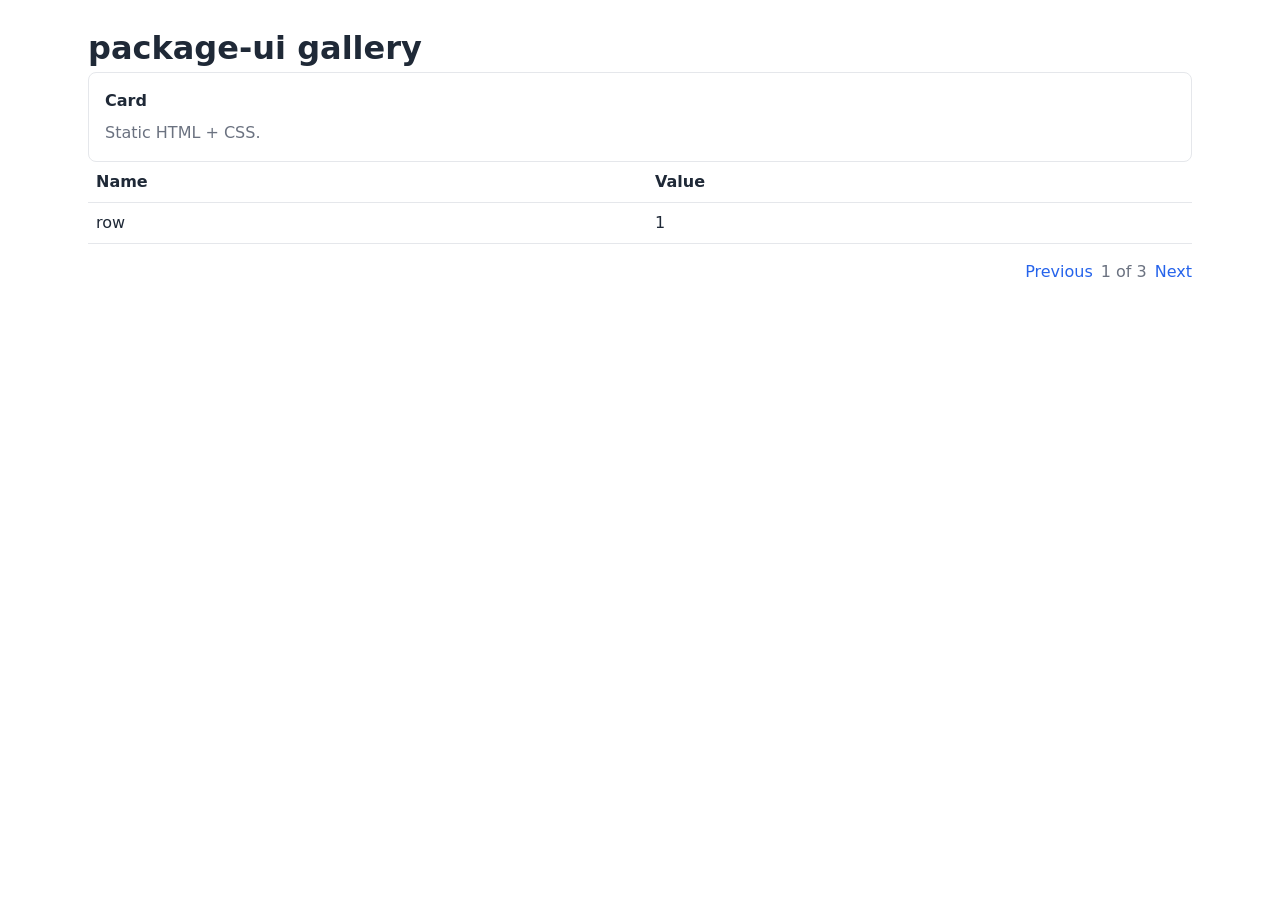
<file: examples/index.html>
<!doctype html>
<html lang="en">
<head><meta charset="utf-8"><meta name="viewport" content="width=device-width, initial-scale=1">
<title>package-ui gallery</title>
<link rel="stylesheet" href="../src/css/reset.css">
<link rel="stylesheet" href="../src/css/tokens.css">
<link rel="stylesheet" href="../src/css/layout.css">
<link rel="stylesheet" href="../src/css/utilities.css">
<link rel="stylesheet" href="../src/css/components.css">
</head>
<body><main class="page">
<h1>package-ui gallery</h1>
<section class="card"><h2 class="card-title">Card</h2><p class="muted">Static HTML + CSS.</p></section>
<table class="data-table"><thead><tr><th>Name</th><th>Value</th></tr></thead><tbody><tr><td>row</td><td>1</td></tr></tbody></table>
<nav class="pagination" aria-label="Pagination"><a href="#prev">Previous</a><span class="pagination-status">1 of 3</span><a href="#next">Next</a></nav>
</main></body></html>
</file>
<file: src/css/tokens.css>
:root {
  --color-bg: #ffffff;
  --color-fg: #1f2937;
  --color-muted: #6b7280;
  --color-border: #e5e7eb;
  --color-accent: #2563eb;
  --space-1: 0.25rem;
  --space-2: 0.5rem;
  --space-3: 1rem;
  --space-4: 1.5rem;
  --space-5: 2rem;
  --radius: 0.5rem;
  --font-sans: system-ui, sans-serif;
}
</file>
<file: src/css/layout.css>
body { font-family: var(--font-sans); color: var(--color-fg); background: var(--color-bg); }
.page { max-width: 72rem; margin: 0 auto; padding: var(--space-4); }
.site-header { border-bottom: 1px solid var(--color-border); padding: var(--space-3) var(--space-4); }
.layout { display: grid; grid-template-columns: 16rem 1fr; min-height: calc(100vh - 3.5rem); }
.sidebar { border-right: 1px solid var(--color-border); padding: var(--space-4); }
.content { padding: var(--space-4); }
@media (max-width: 48rem) { .layout { grid-template-columns: 1fr; } .sidebar { border-right: 0; border-bottom: 1px solid var(--color-border); } }
</file>
<file: src/css/utilities.css>
.card { border: 1px solid var(--color-border); border-radius: var(--radius); padding: var(--space-3); }
.card-title { font-size: 1rem; margin-bottom: var(--space-2); }
.data-table { width: 100%; border-collapse: collapse; }
.data-table th, .data-table td { border-bottom: 1px solid var(--color-border); padding: var(--space-2); text-align: left; }
.muted { color: var(--color-muted); }
</file>
<file: src/css/components.css>
/* Shared component styles. Theme values come from tokens.css. */
.pagination { display: flex; gap: var(--space-2); align-items: center; justify-content: flex-end; padding: var(--space-3) 0; }
.pagination a { color: var(--color-accent); text-decoration: none; }
.pagination-status { color: var(--color-muted); }
.nav-list { display: flex; gap: var(--space-3); list-style: none; padding: 0; margin: 0; }
.form { display: grid; gap: var(--space-2); max-width: 32rem; }
.empty-state { border: 1px dashed var(--color-border); border-radius: var(--radius); padding: var(--space-5); text-align: center; }
</file>
